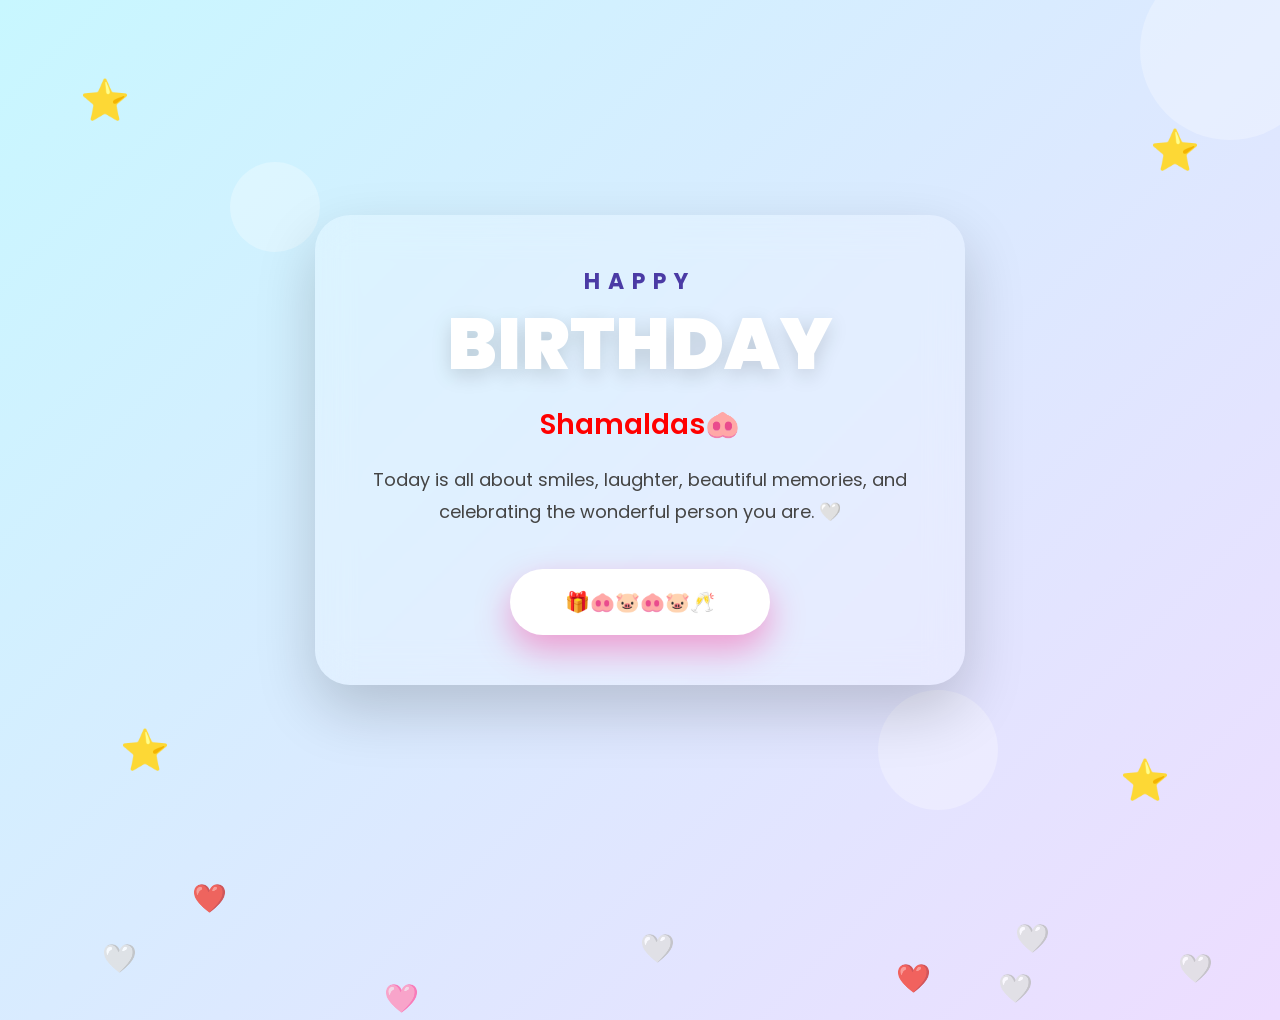
<file: index.html>
<!DOCTYPE html>
<html lang="en">
<head>

<meta charset="UTF-8">
<meta name="viewport" content="width=device-width, initial-scale=1.0">

<title>Happy Birthday</title>

<link href="https://fonts.googleapis.com/css2?family=Poppins:wght@300;500;700;900&display=swap" rel="stylesheet">

<style>

*{
margin:0;
padding:0;
box-sizing:border-box;
font-family:'Poppins',sans-serif;
}

/* 
body{ 

height:100vh;
overflow:hidden;

display:flex;
justify-content:center;
align-items:center;

background:linear-gradient(-45deg,#9be7ff,#d4f5ff,#f7d6ff,#c8f7ff);
background-size:400% 400%;

animation:bgMove 12s ease infinite;

} */

/*body{

height:100vh;
overflow:hidden;

display:flex;
justify-content:center;
align-items:center;

background-image:url("images/bg.jpg");
background-size:cover;
background-position:center;
background-repeat:no-repeat;
/*background-attachment:fixed;*/
/*
position:relative;

}
  */

/*body{

margin:0;
min-height:100svh;
overflow:hidden;

display:flex;
justify-content:center;
align-items:center;

background-image:
linear-gradient(rgba(255,255,255,.18),rgba(255,255,255,.18)),
url("images/bg.jpg");

background-size:cover;
background-position:center;
background-repeat:no-repeat;

position:relative;

}after bg showedup*/

/* 
again after nice pic got zoom in but birthdy card was too much transparent  
body{

margin:0;
min-height:100svh;
overflow:hidden;

display:flex;
justify-content:center;
align-items:center;

background-image:

linear-gradient(rgba(255,255,255,.05),rgba(255,255,255,.05)),

url("images/bg.jpg");

background-size:cover;
background-position:center;
background-repeat:no-repeat;

animation:bgTransition 5s forwards;

position:relative;

}
  */

body{

margin:0;
min-height:100svh;
overflow:hidden;

display:flex;
justify-content:center;
align-items:center;

background:linear-gradient(-45deg,#9be7ff,#d4f5ff,#f7d6ff,#c8f7ff);
background-size:400% 400%;
animation:bgMove 12s ease infinite;

position:relative;

}
  
/*body::before{

content:"";

position:fixed;

top:0;
left:0;

width:100%;
height:100%;

background:rgba(255,255,255,.25);

backdrop-filter:blur(2px);

z-index:-1;

}
*/

 /*below keyframe added after bg showdeup for new exp with zoming effect and got blur  

@keyframes bgTransition{

0%{

filter:blur(0px);

background-size:100%;

}

40%{

filter:blur(0px);

background-size:108%;

}

70%{

filter:blur(4px);

background-size:115%;

}

100%{

filter:blur(8px);

background-size:120%;

}

}
 */
#intro{

position:fixed;

top:0;
left:0;

width:100%;
height:100%;

z-index:999;

animation:introFade 1.5s forwards;

animation-delay:3s;

overflow:hidden;

}

#intro img{

width:100%;
height:100%;

object-fit:cover;

animation:introZoom 3s linear forwards;

}







@keyframes bgMove{

0%{background-position:0% 50%;}
50%{background-position:100% 50%;}
100%{background-position:0% 50%;}

}
@keyframes introZoom{

from{

transform:scale(1);

}

to{

transform:scale(1.12);

}

}

@keyframes introFade{

from{

opacity:1;

}

to{

opacity:0;
visibility:hidden;
pointer-events:none;

}

}





 

.circle{

position:absolute;
border-radius:50%;
background:rgba(255,255,255,.28);
animation:float 15s linear infinite;

}

.circle:nth-child(1){
width:250px;
height:250px;
left:-70px;
bottom:-80px;
}

.circle:nth-child(2){
width:180px;
height:180px;
right:-40px;
top:-40px;
animation-duration:18s;
}

.circle:nth-child(3){
width:90px;
height:90px;
left:18%;
top:18%;
animation-duration:12s;
}

.circle:nth-child(4){
width:120px;
height:120px;
right:22%;
bottom:10%;
animation-duration:16s;
}

@keyframes float{

50%{

transform:translateY(-25px);

}

}

.star{

position:absolute;
font-size:40px;

animation:spin 8s linear infinite;

}

.s1{
top:70px;
left:80px;
color:#ff4db8;
}

.s2{
top:120px;
right:80px;
color:#7c4dff;
}

.s3{
bottom:120px;
left:120px;
color:#7c4dff;
}

.s4{
bottom:90px;
right:110px;
color:#ff4db8;
}

@keyframes spin{

100%{

transform:rotate(360deg);

}

}

.heart{

position:absolute;
font-size:28px;
color:white;

animation:up 6s linear infinite;

opacity:.8;

}

.h1{
left:15%;
bottom:-20px;
}

.h2{
right:18%;
bottom:-60px;
animation-delay:2s;
}

.h3{
left:70%;
bottom:-100px;
animation-delay:4s;
}

.h4{
left:8%;
bottom:-80px;
animation-delay:1s;
}

.h5{
left:30%;
bottom:-120px;
animation-delay:3s;
}

.h6{
left:50%;
bottom:-70px;
animation-delay:5s;
}

.h7{
left:78%;
bottom:-110px;
animation-delay:2s;
}

.h8{
left:92%;
bottom:-90px;
animation-delay:4s;
}

@keyframes up{

0%{

transform:translateY(0);

opacity:0;

}

20%{

opacity:1;

}

100%{

transform:translateY(-110vh);

opacity:0;

}

}

.card{

/*width:90%;
max-width:650px;

background:rgba(255,255,255,.25);


-webkit-backdrop-filter:blur(18px);
backdrop-filter:blur(18px);

border-radius:35px;

padding:50px;

text-align:center;

box-shadow:0 25px 60px rgba(0,0,0,.18);

animation:popup 1s;this after bg showed up*/


width:90%;
max-width:650px;

background:rgba(255,255,255,.22);

-webkit-backdrop-filter:blur(18px);
backdrop-filter:blur(18px);

border-radius:35px;

padding:50px;

text-align:center;

box-shadow:0 25px 60px rgba(0,0,0,.18);

opacity:0;
transform:translateY(50px) scale(.92);

animation:showCard 1.5s ease forwards;

animation-delay:3.2s;


}

/*@keyframes popup{

from{

opacity:0;
transform:scale(.7);

}

to{

opacity:1;
transform:scale(1);

}

}after bg showed up edit*/


@keyframes fadeUp{

from{

opacity:0;

transform:translateY(25px);

}

to{

opacity:1;

transform:translateY(0);

}

}

@keyframes showCard{

0%{

opacity:0;
transform:translateY(50px) scale(.92);

}

100%{

opacity:1;
transform:translateY(0) scale(1);

}

}

.small{
/* for exp after bg shwdup
font-size:22px;

font-weight:700;

letter-spacing:8px;

color:#4b3ba5;*/

font-size:22px;

font-weight:700;

letter-spacing:8px;

color:#4b3ba5;

opacity:0;

animation:fadeUp .8s forwards;

animation-delay:3.8s;

}

.big{

/*after bg 
font-size:clamp(42px, 11vw, 72px);
font-weight:900;
line-height:0.95;
color:white;
text-shadow:0 6px 20px rgba(0,0,0,.15);
margin-top:12px;
word-break:break-word;
*/



font-size:clamp(42px,11vw,72px);

font-weight:900;

line-height:.95;

color:white;

text-shadow:0 6px 20px rgba(0,0,0,.15);

margin-top:12px;

word-break:break-word;

opacity:0;

animation:fadeUp .8s forwards;

animation-delay:4.1s;



}

.name{

/*margin-top:25px;

font-size:28px;

font-weight:600;

color:#FF0000;
 */

margin-top:25px;

font-size:28px;

font-weight:600;

color:#ff0000;

opacity:0;

animation:fadeUp .8s forwards;

animation-delay:4.4s;


}

.msg{

/*margin-top:18px;

font-size:18px;

color:#444;

line-height:1.8;
*/

margin-top:18px;

font-size:18px;

color:#444;

line-height:1.8;

opacity:0;

animation:fadeUp .8s forwards;

animation-delay:4.7s;
}

/*button{

margin-top:40px;

padding:18px 55px;

font-size:20px;

font-weight:700;

border:none;

border-radius:60px;

cursor:pointer;

background:white;

color:#ff2e88;

box-shadow:0 15px 35px rgba(255,0,120,.35);

transition:.35s;

}*/

button{

margin-top:40px;

padding:18px 55px;

font-size:20px;

font-weight:700;

border:none;

border-radius:60px;

cursor:pointer;

background:white;

color:#ff2e88;

box-shadow:0 15px 35px rgba(255,0,120,.35);

transition:.35s;

opacity:0;

animation:fadeUp .8s forwards;

animation-delay:5s;

}

button:hover{

transform:translateY(-6px) scale(1.05);

box-shadow:0 20px 45px rgba(255,0,120,.45);

}

button:active{

transform:scale(.95);

}

</style>

</head>

<body>

<div id="intro">
<img src="images/bg.jpg" alt="">
</div>

<div class="circle"></div>
<div class="circle"></div>
<div class="circle"></div>
<div class="circle"></div>

<div class="star s1">⭐</div>
<div class="star s2">⭐</div>
<div class="star s3">⭐</div>
<div class="star s4">⭐</div>

<div class="heart h1">❤️</div>
<div class="heart h2">🤍</div>
<div class="heart h3">❤️</div>
<div class="heart h4">🤍</div>
<div class="heart h5">🩷</div>
<div class="heart h6">🤍</div>
<div class="heart h7">🤍</div>
<div class="heart h8">🤍</div>

<div class="card">

<div class="small">

HAPPY

</div>

<div class="big">

BIRTHDAY

</div>

<div class="name">

Shamaldas🐽

</div>

<div class="msg">

Today is all about smiles, laughter, beautiful memories, and celebrating the wonderful person you are. 🤍

</div>

<button onclick="window.location='memories.html'">

🎁🐽🐷🐽🐷🥂

</button>

</div>

</body>
</html>
</file>
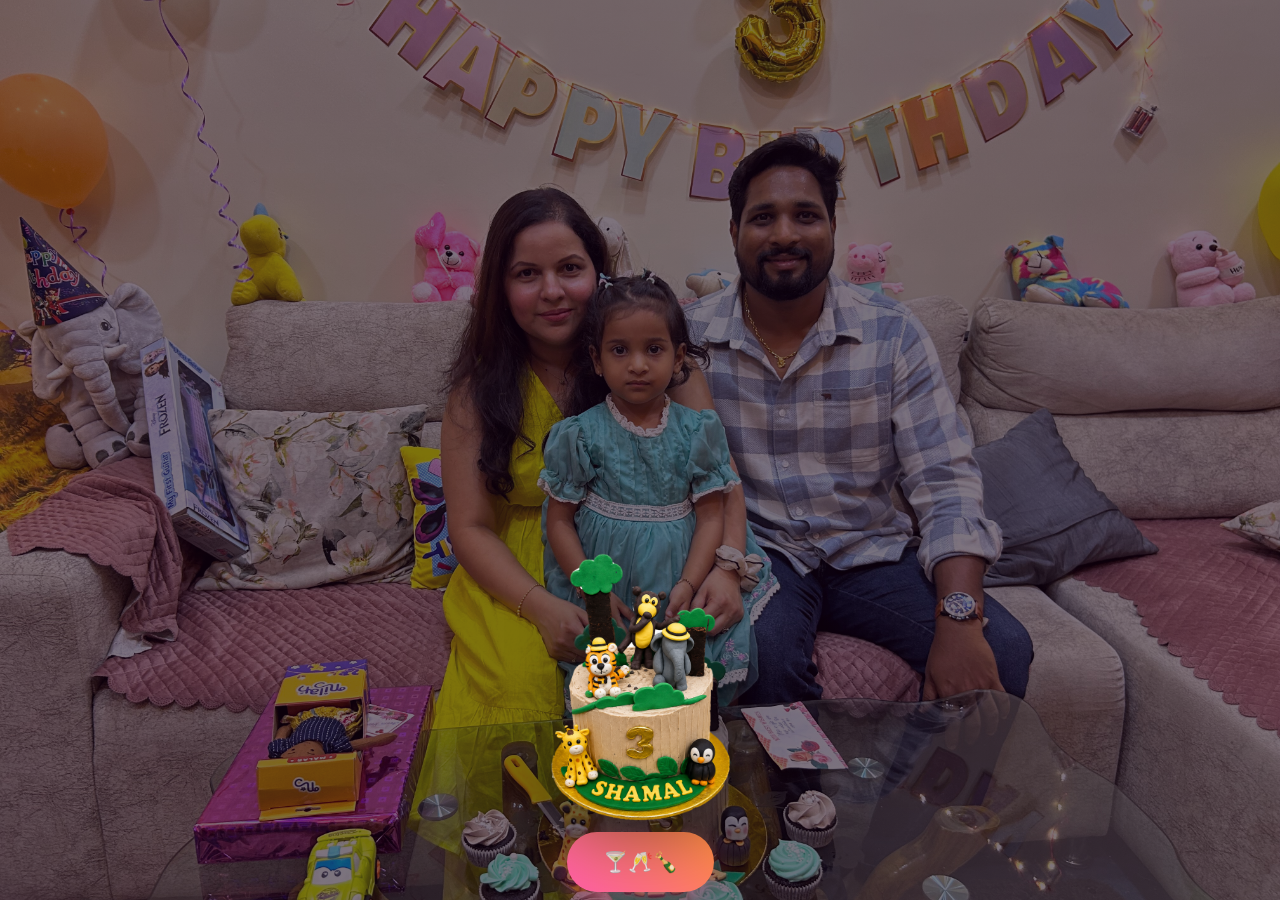
<file: celebrate.html>
<!DOCTYPE html>
<html lang="en">
<head>
<meta charset="UTF-8">
<meta name="viewport" content="width=device-width, initial-scale=1.0">
<title>Celebrate</title>

<link href="https://fonts.googleapis.com/css2?family=Poppins:wght@300;500;700&display=swap" rel="stylesheet">

<style>

*{
margin:0;
padding:0;
box-sizing:border-box;
font-family:'Poppins',sans-serif;
}

body{
/*
background:linear-gradient(180deg,#050816,#09163a,#132c66);
*/
/*background:
linear-gradient(
rgba(15,0,15,.45),
rgba(15,0,20,.60)
),
url("images/family-bg.jpg");

background-size:cover;

background-position:center center;

background-repeat:no-repeat;

background-attachment:fixed;

overflow:hidden;

height:100vh;

display:flex;

justify-content:center;

align-items:center;

color:white;*/

margin:0;
font-family:'Poppins',sans-serif;

background:
linear-gradient(rgba(20,0,20,.55),rgba(20,0,20,.55)),
url("images/family-bg.jpg");

background-size:cover;
background-position:center;
background-repeat:no-repeat;
background-attachment:fixed;

overflow:hidden;
height:100vh;

display:flex;
justify-content:center;
align-items:center;

color:white;

}

canvas{

position:fixed;

top:0;
left:0;

width:100%;
height:100%;

z-index:1;

}
#cakeContainer{

position:fixed;

left:50%;

bottom:8px;

transform:translateX(-50%);

z-index:50;

display:flex;

flex-direction:column;

align-items:center;

animation:cakeUp 1.8s ease;

}
#realCake{

width:230px;
height:auto;

display:block;

filter:
drop-shadow(0 18px 35px rgba(0,0,0,.40));

transition:transform .35s ease;

pointer-events:none;

}

#realCake:hover{

transform:scale(1.02);

}
  
#celebrateBtn{

margin-top:10px;

padding:15px 36px;

border:none;

border-radius:40px;

font-size:20px;

font-weight:600;

cursor:pointer;

background:linear-gradient(45deg,#ff5ea8,#ff8c42);

color:white;

box-shadow:0 10px 25px rgba(255,80,140,.4);

transition:.35s;

}

#celebrateBtn:hover{

transform:scale(1.06);

}

@media(max-width:768px){

#cakeContainer{

bottom:5px;

}

#realCake{

width:155px;

}

#celebrateBtn{

font-size:17px;

padding:12px 26px;

}

}

/*
@keyframes rise{

0%{

transform:translateY(600px);

}

100%{

transform:translateY(0);

}

}*/

@keyframes rise{

0%{

transform:translate(-50%,600px);

}

100%{

transform:translate(-50%,0);

}

}

@keyframes flicker{

from{

transform:scale(1);

opacity:1;

}

to{

transform:scale(.85);

opacity:.8;

}

}

@keyframes titleGlow{

from{

text-shadow:0 0 20px hotpink;

}

to{

text-shadow:0 0 50px gold;

}

}

@keyframes showText{

to{

opacity:1;

}

}

@keyframes cakeUp{

0%{

opacity:0;

transform:translate(-50%,180px);

}

100%{

opacity:1;

transform:translate(-50%,0);

}

}

.b1{left:8%;animation-delay:0s;}
.b2{left:20%;animation-delay:2s;}
.b3{left:35%;animation-delay:4s;}
.b4{left:52%;animation-delay:1s;}
.b5{left:70%;animation-delay:3s;}
.b6{left:88%;animation-delay:5s;}



@media(max-width:768px){



}

  
</style>

</head>

<body>

<canvas id="fireworks"></canvas>
<audio id="birthdayMusic" preload="auto">
    <source src="birthday.mp3" type="audio/mpeg">
</audio>

<div id="cakeContainer">

   <img src="images/cake-final.png" id="realCake" alt="Birthday Cake">

   <button id="celebrateBtn">
         🍸🥂🍾
   </button>

</div>
  

<script>

const c=document.getElementById("fireworks");

const ctx=c.getContext("2d");

c.width=innerWidth;

c.height=innerHeight;

  
</script>
<script>

const btn = document.getElementById("celebrateBtn");
const music = document.getElementById("birthdayMusic");

btn.addEventListener("click", function(){

    music.currentTime = 0;

    music.play();

    btn.innerHTML = "🎉 Happy Birthday 🎉";

});

</script>
</file>
